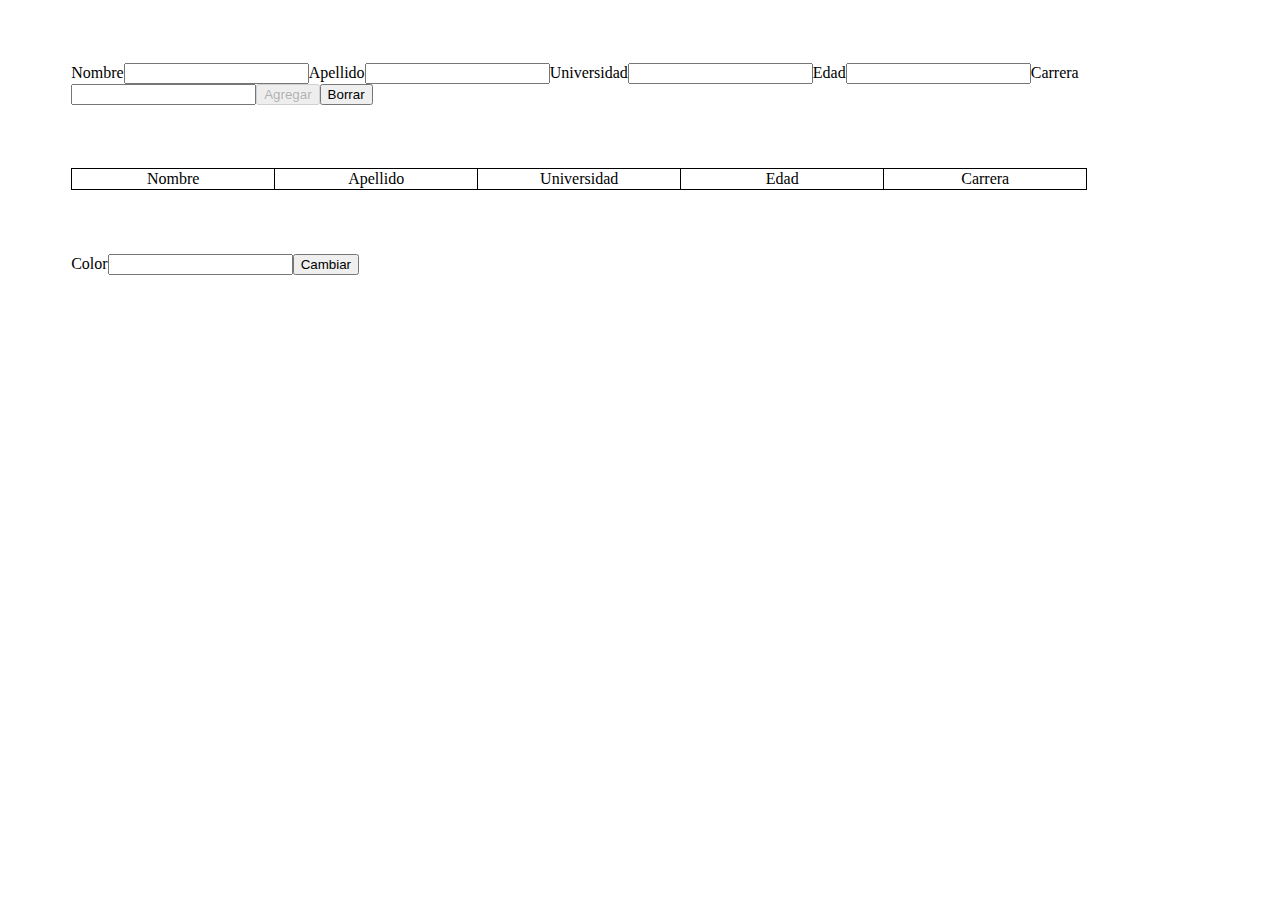
<file: HTMLDOM/index.html>
<!DOCTYPE html>
<html>
    <head>
        <title>HTML DOM</title>
        <link rel="stylesheet" href="style.css" type="text/css">
    </head>
    <body>
        <script src="jvscrip.js"></script>
    </body>
</html>
</file>
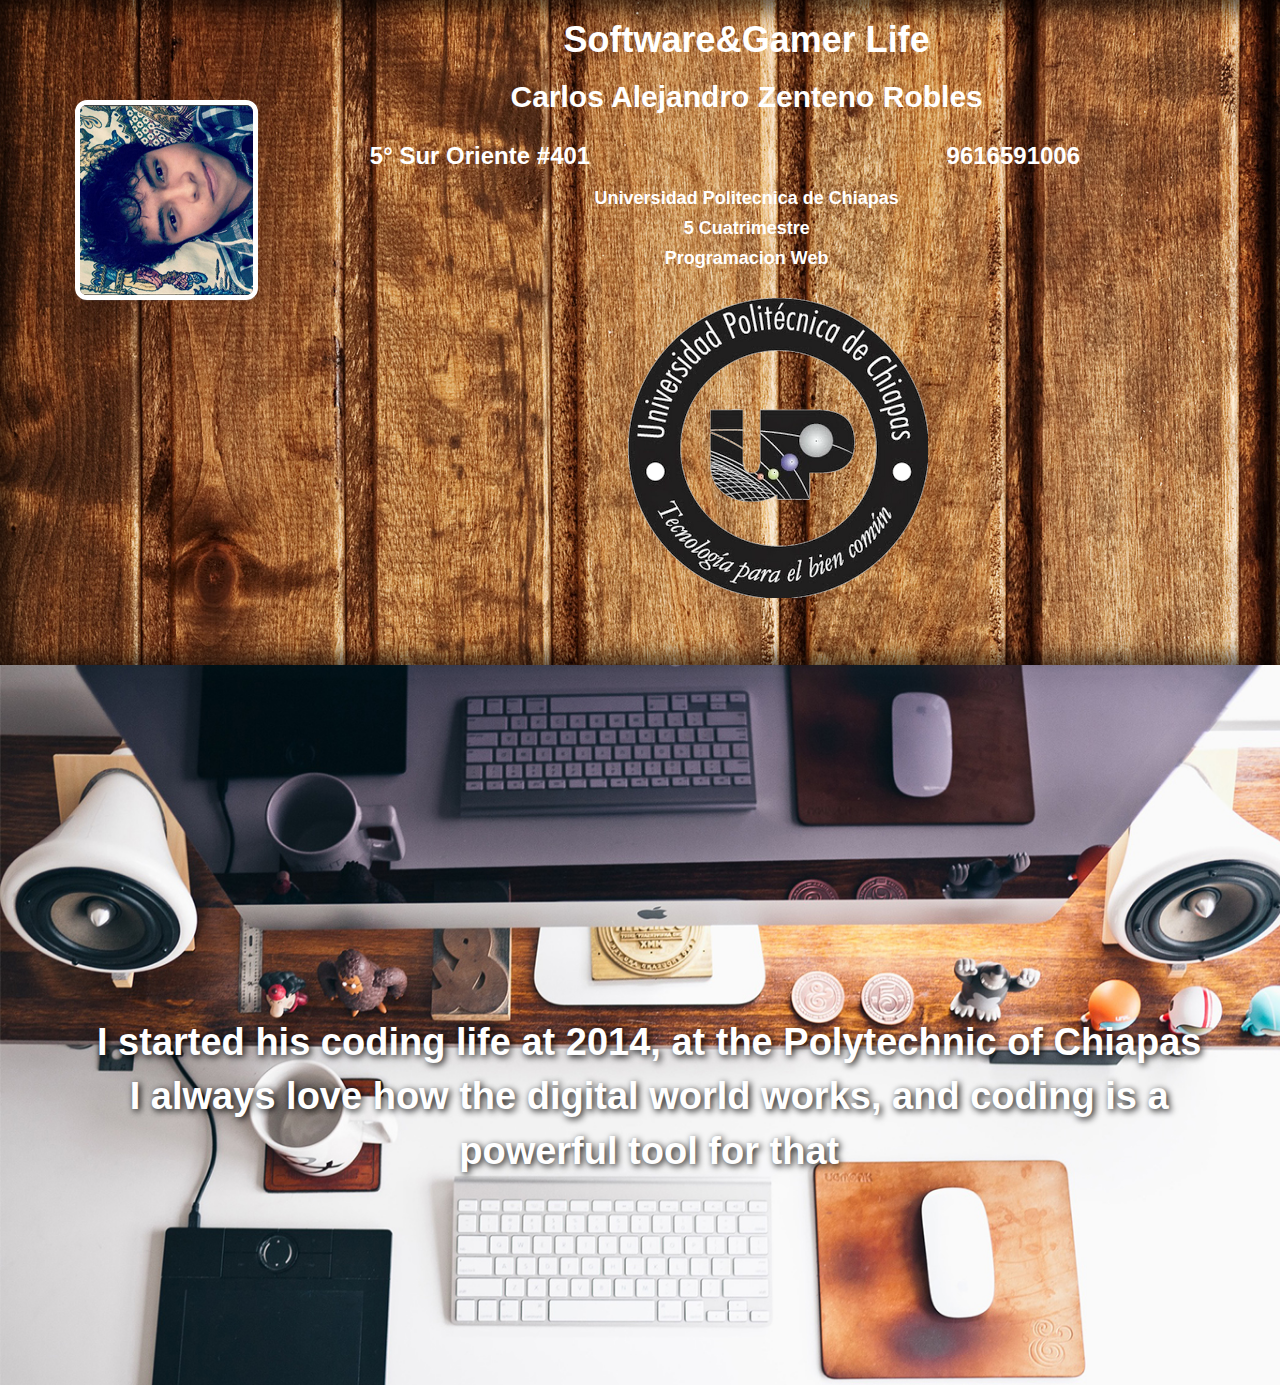
<file: FirstActivity/home.html>
<!DOCTYPE html>
<html lang="es">
    <head>
        <meta name="author" content="Carlos Alejandro Z. Robles">
        <meta charset="UTF-8">
        <title>Mi web</title>
        <link href="css/bootstrap.min.css" rel="stylesheet">
        <link href="css/myStylesheet.css" rel="stylesheet">
    </head>
    <body>
        <div class="container-fluid">
            <div class="row baner" style="background-image:url('img/wood _texture553.jpg') ">
                <div class="col-lg-2 col-md-2 col-sm-2 col-xs-2">
                    <img src="img/me.jpg" class="img-responsive img-circle avatar" alt="me">
                </div>
                <div class="col-lg-10 col-md-10 col-sm-10 col-xs-10">
                    <h1 class="text-center letters">Software&Gamer Life</h1>
                    <h2 class="text-center letters">Carlos Alejandro Zenteno Robles</h2>
                    <div class="row">
                        <div class="col-lg-6 col-md-6 col-sm-6 col-xs-6">
                            <h3 class="text-center letters">5° Sur Oriente #401</h3>
                        </div>
                        <div class="col-lg-6 col-md-6 col-sm-6 col-xs-6">
                            <h3 class="text-center letters">9616591006</h3>
                        </div>
                    </div>
                    <h4 class="text-center letters">Universidad Politecnica de Chiapas</h4>
                    <h4 class="text-center letters">5 Cuatrimestre</h4>
                    <h4 class="text-center letters">Programacion Web</h4>
                    <img src="img/unnamed.png" class="imageJ" alt="logo">
                </div>
            </div>
            <div class="row">
                <div class="col-lg-12 col-md-12 col-sm-12 col-xs-12 fullImage">
                    <img src="img/hipster_desk.jpeg" class="img-responsive" alt="workplace">
                    <p class="text-center fullletters">
                        I started his coding life at 2014, at the Polytechnic of Chiapas<br>
                        I always love how the digital world works, and coding is a<br>
                        powerful tool for that
                    </p>
                </div>
            </div>
        </div>
        <script src="js/jquery-1.12.0.min.js"></script>
        <script src="js/bootstrap.min.js"></script>
    </body>
</html>
</file>
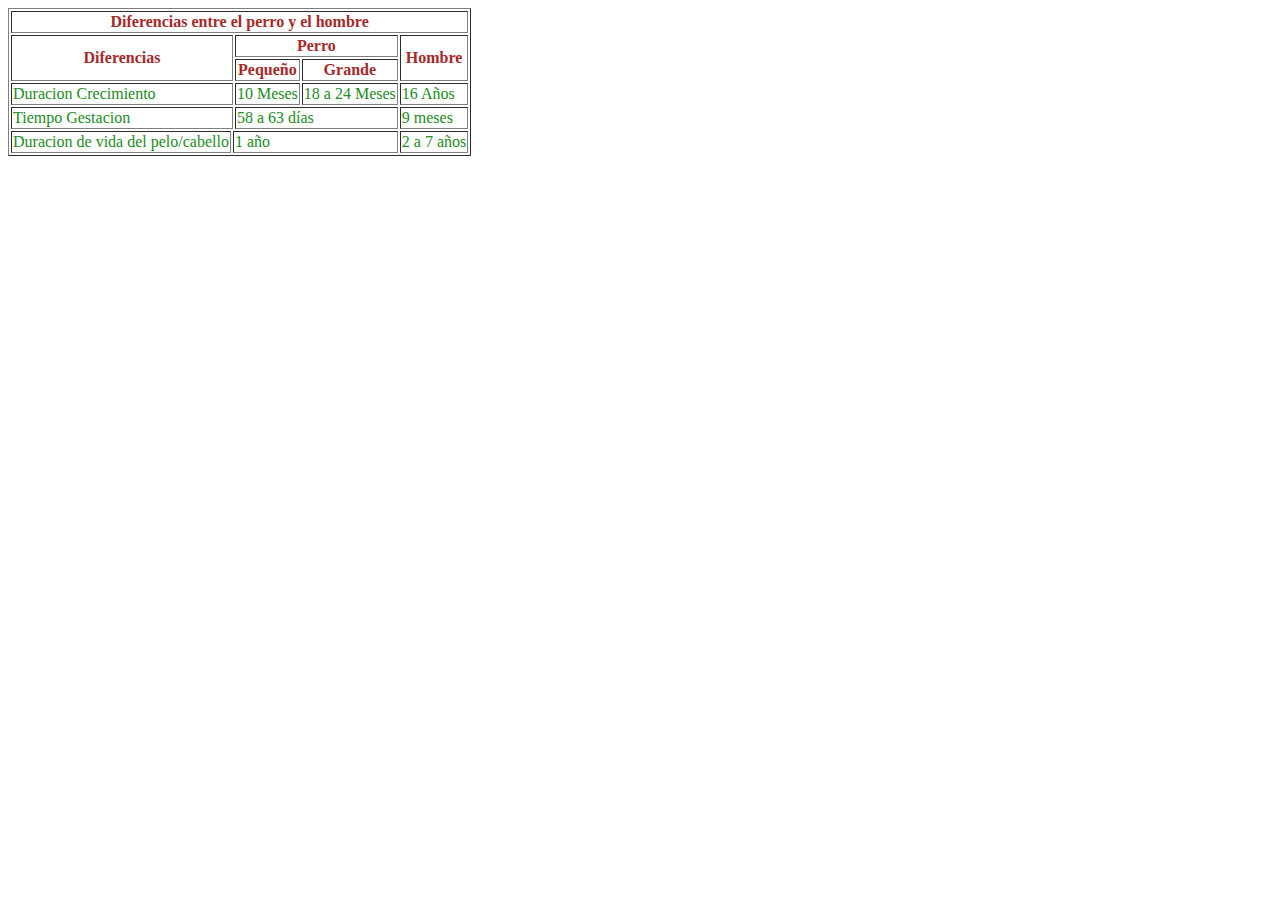
<file: FirstExpo/tabla.html>
<!DOCTYPE html>
<html lang="en">
    <head>
        <meta charset="UTF-8">
        <title></title>
        <link href="css/mock3Layout.css" rel="stylesheet">
        <link href="css/myStylesheet.css" rel="stylesheet">
    </head>
    <body>
        <table border="1">
            <tr>
                <th colspan="6">Diferencias entre el perro y el hombre</th>
            </tr>
            <tr>
                <th colspan="2" rowspan="3">Diferencias</th>
                <th colspan="2" rowspan="2">Perro</th> 
                <th colspan="5" rowspan="3">Hombre</th>
            </tr>
            <tr>
            </tr>
            <tr>
                <th colspan="1" rowspan="1">Pequeño</th>
                <th colspan="1" rowspan="1">Grande</th>
            </tr>
            <tr>
                <td colspan="2" rowspan="1">Duracion Crecimiento</td> 
                <td colspan="1" rowspan="1">10 Meses</td>
                <td colspan="1" rowspan="1">18 a 24 Meses</td>
                <td colspan="1" rowspan="1">16 Años</td>
            </tr>
            <tr>
                <td colspan="2" rowspan="1">Tiempo Gestacion</td>
                <td colspan="2" rowspan="1">58 a 63 días</td>
                <td colspan="1" rowspan="1">9 meses</td>
            </tr>
            <tr>
                <td colspan="1" rowspan="1">Duracion de vida del pelo/cabello</td>
                <td colspan="3" rowspan="1">1 año</td>
                <td colspan="1" rowspan="1">2 a 7 años</td>
            </tr>
        </table>
    </body>
</html>
</file>
<file: HTMLDOM/style.css>
div{
  margin: 5%;
}

table, th, td {
    border: 1px solid black;
    border-collapse: collapse;
}

td {
  text-align: center;
  width: 200px;
}

td:hover{
  transition-delay: 3s;
  box-shadow: -5px 5px 5px #888888;
}
</file>
<file: FirstActivity/css/myStylesheet.css>
.fullImage{
    padding-left: 0px;
    padding-right: 0px;
}

.letters{
    color: white;
    font-weight: bold;
}

.fullletters{
    z-index: 100;
    position: absolute;
    color: white;
    font-size: 38px;
    font-weight: bold;
    top: 350px;
    left: 97px;
    text-shadow: 2px 2px 7px black;
}

.baner{
    display: block;
    content: '';
    box-shadow: inset 0px 0px 20px 10px rgba(0,0,0,0.6);
    height: 665px;
}

.avatar{
    background: #fff;
    border: 5px solid #fff;
    border-radius: 12px;
    box-shadow: 0 1px 1px rgba(136,153,166,0.15);
    height: 200px;
    position: relative;
    width: 200px;
    top: 100px;
    left: 60px;
}

.imageJ{
    position: relative;
    left: 400px;
    top: 20px;
}
</file>
<file: FirstExpo/css/mock3Layout.css>
* {
    -webkit-box-sizing: border-box;
    -moz-box-sizing: border-box;
    -ms-box-sizing: border-box;
    box-sizing: border-box;
}

body{
  display: flex;
  flex-wrap: wrap;
}

.grid{
  width: 100%;
}

.row {
  width: 100%;
	display:flex;
	flex-wrap:wrap;
}

.col-1 {
    width: 8.33%;
}

.col-2 {
    width: 16.66%;
}

.col-3 {
    width: 25%;
}

.col-4 {
    width: 33.33%;
}

.col-5 {
    width: 41.66%;
}

.col-6 {
    width: 50%;
}

.col-7 {
    width: 58.33%;
}

.col-8 {
    width: 66.66%;
}

.col-9 {
    width: 75%;
}

.col-10 {
    width: 83.33%;
}

.col-11 {
    width: 91.66%;
}

.col-12 {
    width: 100%;
}
</file>
<file: FirstExpo/css/myStylesheet.css>
.fullImage{
    padding-left: 0px;
    padding-right: 0px;
}

.letters{
    color: white;
    font-weight: bold;
}

.fullletters{
    z-index: 100;
    position: absolute;
    color: white;
    font-size: 38px;
    font-weight: bold;
    top: 350px;
    left: 97px;
    text-shadow: 2px 2px 7px black;
}

.baner{
    display: block;
    content: '';
    box-shadow: inset 0px 0px 20px 10px rgba(0,0,0,0.6);
    height: 665px;
}

.avatar{
    background: #fff;
    border: 5px solid #fff;
    border-radius: 12px;
    box-shadow: 0 1px 1px rgba(136,153,166,0.15);
    height: 200px;
    position: relative;
    width: 200px;
    top: 100px;
    left: 60px;
}

.imageJ{
    position: relative;
    left: 400px;
    top: 20px;
}

th{
    color: brown;
}

td{
    color:forestgreen;
}
</file>
